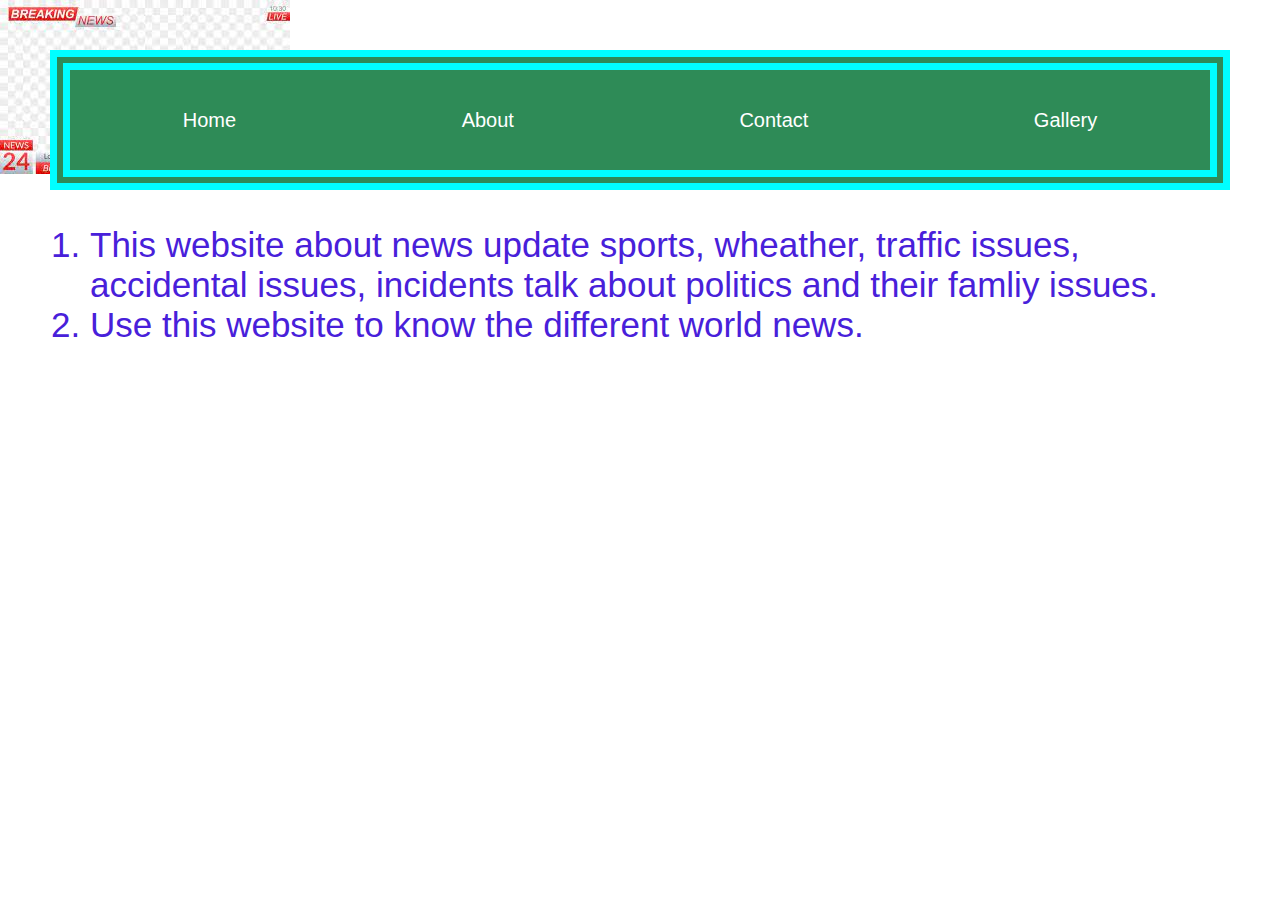
<file: about.html>
<!DOCTYPE html>
<html lang="en">
<head>
    <meta charset="UTF-8">
    <link rel="stylesheet" href="main.css">
    <title>about me</title>
</head>
<body>

<div id="nav">
    <a href="index.html">Home</a>
    <a href="about.html">About</a>
    <a href="contact.html">Contact</a>    
    <a href="gallery.html">Gallery</a>   
</div>
<ol>
<li>This website about news update sports, wheather, traffic issues, accidental issues, incidents talk about politics and their famliy issues.  </li>
<li>Use this website to know  the different world news. </li>
</ol>

</body> 
</html>
</file>
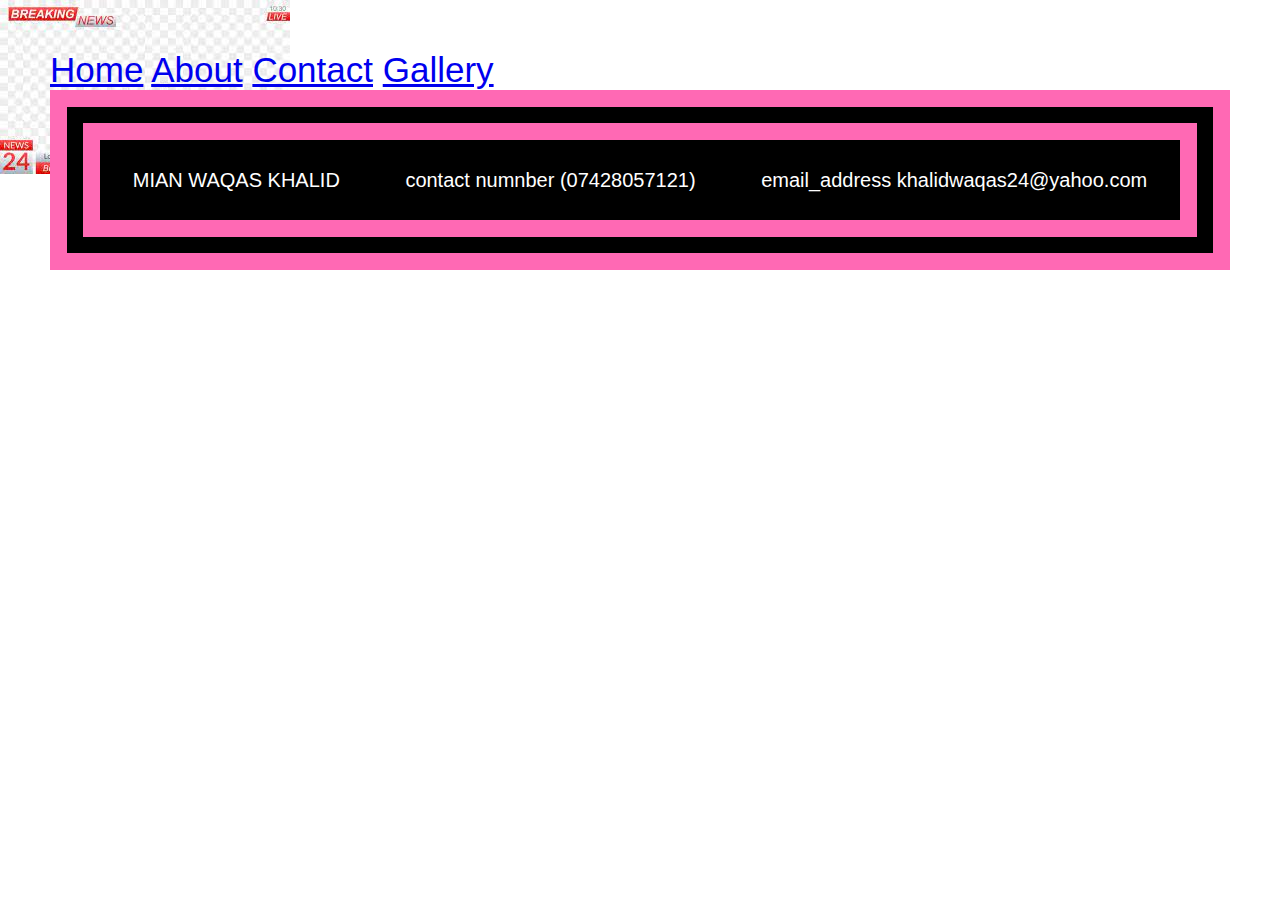
<file: contact.html>
<!DOCTYPE html>
<html lang="en">
<head>
    <meta charset="UTF-8">
    <link rel="stylesheet" href="main.css">
    <title>contact</title>
</head>
<body class="contact">
<a href="index.html">Home</a>
<a href="about.html">About</a>
<a href="contact.html">Contact</a>
<a href="gallery.html">Gallery</a>
<div id="nav">

<p>MIAN WAQAS KHALID</p>
<p>contact numnber  (07428057121)</p>
<p>email_address khalidwaqas24@yahoo.com</p>
</div>
</html>
</file>
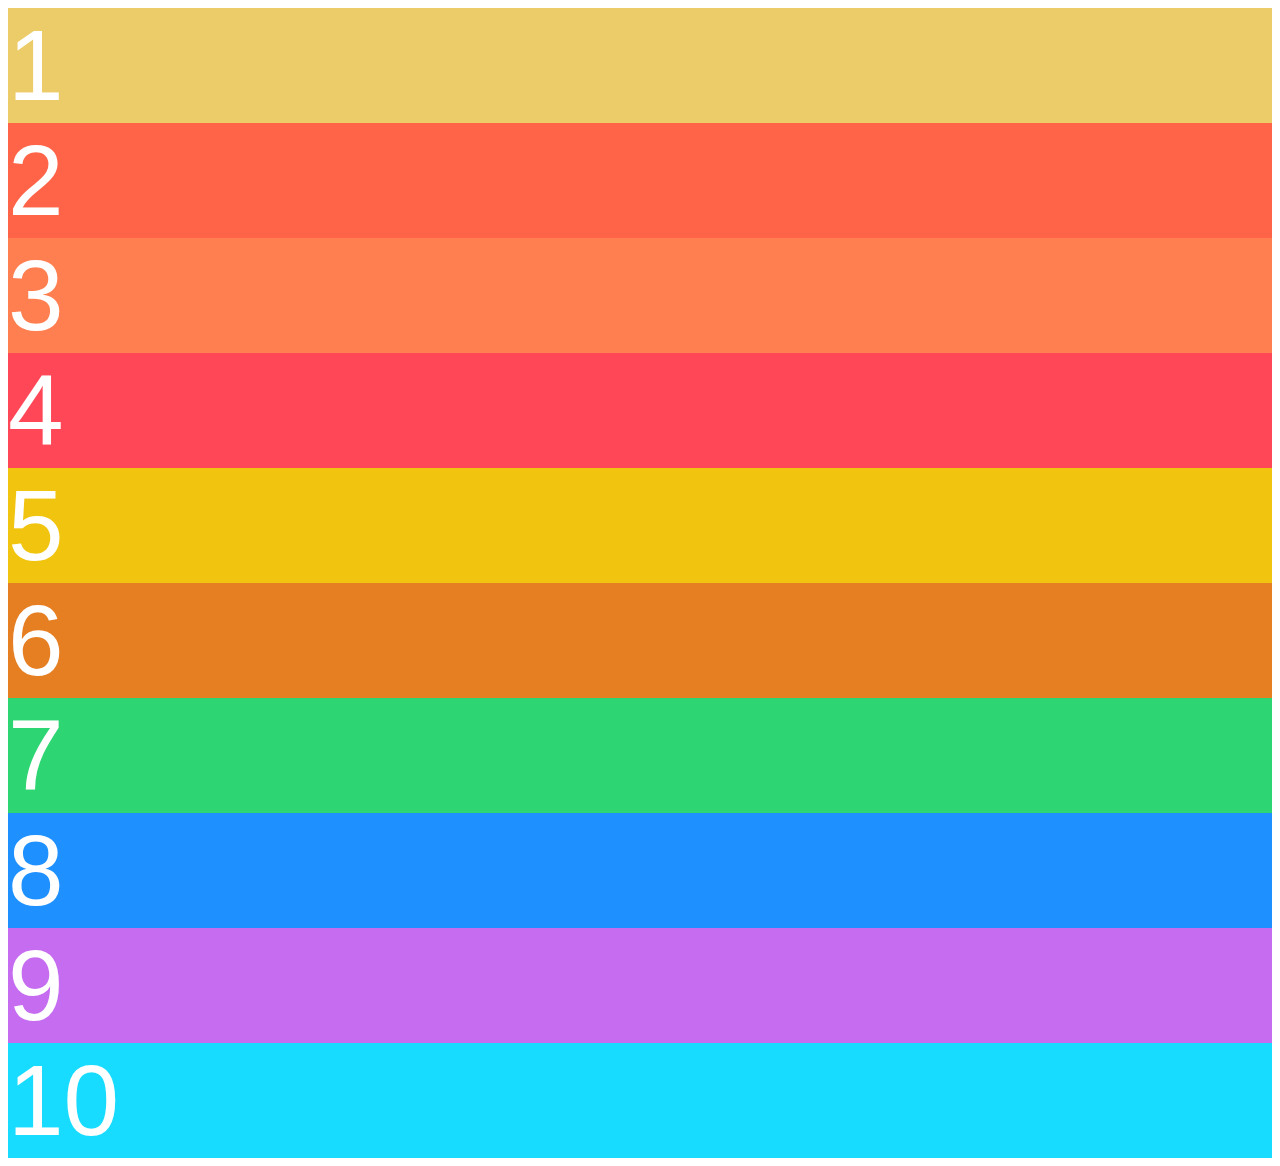
<file: flexbox.html>
<!DOCTYPE html>
<html lang="en">
<head>
    <meta charset="UTF-8">
    <link rel="stylesheet" href="flex.css">
    <title>Flexbox</title>
</head>
<body>
<div class="container">
    <div class="box box1">1</div>
    <div class="box box2">2</div>
    <div class="box box3">3</div>
    <div class="box box4">4</div>
    <div class="box box5">5</div>
    <div class="box box6">6</div>
    <div class="box box7">7</div>
    <div class="box box8">8</div>
    <div class="box box9">9</div>
    <div class="box box10">10</div>
</div>    
</body>
</html>
</file>
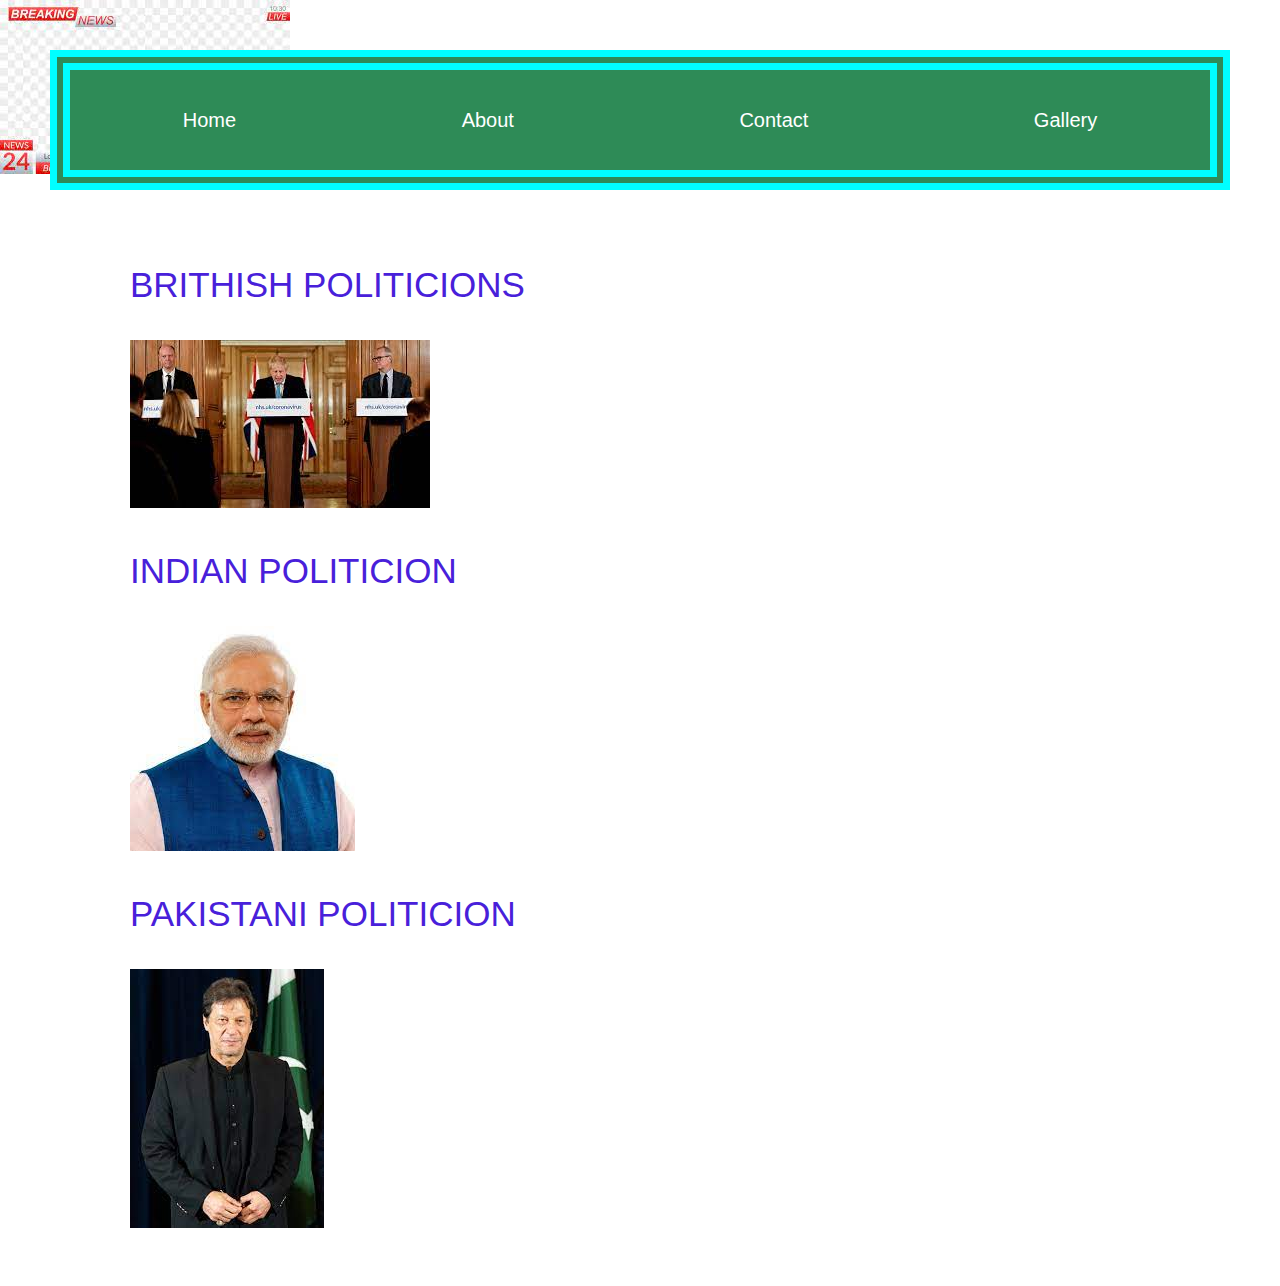
<file: gallery.html>
<!DOCTYPE html>
<html lang="en">
<head>
    <meta charset="UTF-8">
    <link rel="stylesheet" href="main.css">
    <title>gallery</title>
</head>
<body>
<div id="nav">
<a href="index.html">Home</a>
<a href="about.html">About</a>
<a href="contact.html">Contact</a>
<a href="gallery.html">Gallery</a>
</div>
<br>

<ul>
<ol>
<p>BRITHISH POLITICIONS</p>
<img src="download.jpg" alt ="logo">
<br>
<P>INDIAN POLITICION</P>
<img src="download (1).jpg" alt ="logo">
<br>
<P>PAKISTANI POLITICION</P>
<img src="download (2).jpg" alt ="logo">

</ul>
</ol>


</body>
</html>
</file>
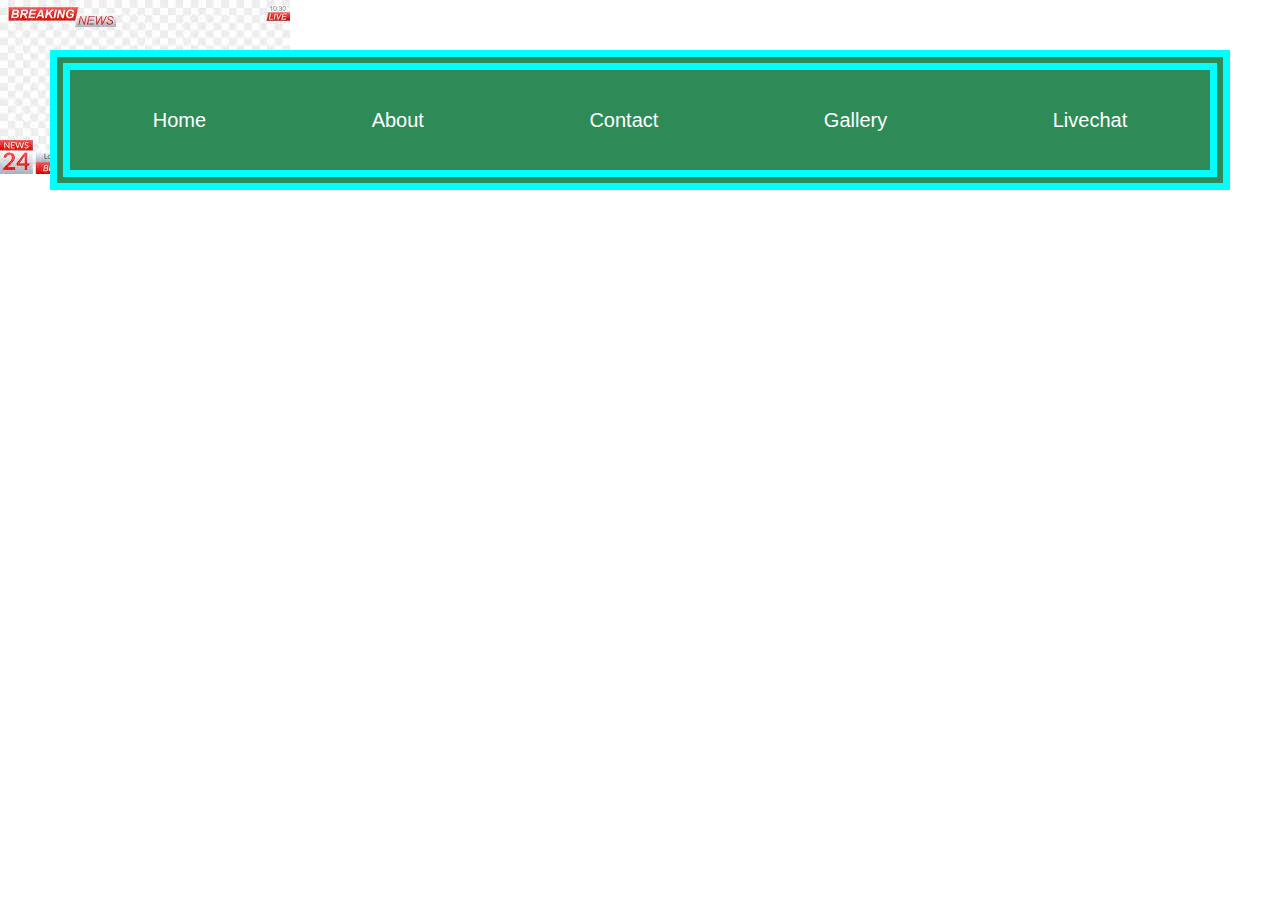
<file: live chat.html>
<!DOCTYPE html>
<html lang="en">
<head>
    <meta charset="UTF-8">
    <link rel="stylesheet" href="main.css">
    <title>LIVE CHAT</title>
</head>
<body>
    <div id="nav">
        <a href="index.html">Home</a>
        <a href="about.html">About</a>
        <a href="contact.html">Contact</a>    
        <a href="gallery.html">Gallery</a>
        <a href="livechat.html">Livechat</a>

    
</body>
</html>
</file>
<file: main.css>
body{
    background-image: url(download\ \(10\).jpg);  
    background-repeat: no-repeat;  
    background-size: center;
    background-color: brown);
    font-size: 25px;
    font-family: 'Gill Sans', 'Gill Sans MT', Calibri, 'Trebuchet MS', sans-serif;
    color:rgb(72, 32, 218);
    font-size: 35px;
    margin: 50px;
}

h1 {
    color:rgb(20, 220, 50);
    font-size: 25px; 
    background-position: cente;
    background-size: contain;
    
}
h2 {
    color:rgba(220, 20, 43, 0.671);
    font-size: 25px;
    
}
h3 {
    color:purple;
    font-size: 25px;
}
.para {
    background-repeat: center;
    color:rgb(47, 175, 255);
font-size: 25px;
}
#list {
    color: rgb(136, 0, 255)
    font-size 40px:
}

.aboutme 
nav { 
    display:flex;
    justify-content: far-left;
    justify-content: space-around;
    align-items:center;
    background-color:black;
    height:100px;
    border-style: double;
    border-color: cyan;
    border-width: 20px;
}
nav  {
    color: white;
    text-decoration: black;
    font-family: Arial, Helvetica, sans-serif;
    font-size: 20px;
}

.mainContainer {
    background-color: black;
    color: white;
    height: 800px;
}

.About {
    font-display: var(.aboutme);
    background-image: url(oip.jpg);
    background-color:rgb(0, 255, 81) ;
    font-size: 15px;
}
.contact {
    font-display: var(20px);
    background-color:bisque
    font-size: 30px;
}

#nav { 
    display:flex;
    justify-content: center;
    justify-content: space-around;
    align-items:center;
    background-color:seagreen;
    height:100px;
    border-style: double;
    border-color: cyan;
    border-width: 20px;
}

#nav a {
    color: white;
    text-decoration: none;
    font-family: Arial, Helvetica, sans-serif;
    font-size: 20px;
}

#nav a:hover {
    color:green
}

.aboutme 
#nav { 
    background-image: url(download\ \(9\).jpg)display:flex;
    justify-content: center;
    justify-content: space-around;
    align-items:center;
    background-color:black;
    height:100px;
    border-style: double;
    border-color: cyan;
    border-width: 20px;
}

#nav {
    color: white;
    text-decoration: none;
    font-family: Arial, Helvetica, sans-serif;
    font-size: 20px;
}

#nav a:hover {
    color:green
}


.mainContainer {
    background-color: black;
    color: white;
    height: 800px;
}

.contact
    #nav { 
    display:flex;
    justify-content: center;
    justify-content: space-around;
    align-items:center;
    background-color:rgb(0, 0, 0);
    height:80px;
    border-style: triple;
    border-color:hotpink;
    border-width: 50px;
}
.gallery 
    #nav { 
        display:flex;
        justify-content: center;
        justify-content: space-around;
        align-items:center;
        background-color:rgb(0, 0, 0);
        height:80px;
        border-style: double;
        border-color:darkgoldenrod;
        border-width: 50px;
}
</file>
<file: flex.css>
.container {
    min-height: 100vh;
    display: flex;
    flex-direction: column;
    flex-wrap: wrap;
    /* justify-content: flex-start; */
    /* align-items: flex-end; */
}

.box {
    display:flex;
    align-items: flex-end;
    color:white;
    font-size: 100px;
    font-family: Verdana, Geneva, Tahoma, sans-serif;
    text-align: center;
    /* width: 10%; */
    /* width:33.3%; */
    /* width:400px */
}
.box1 {background-color: #eccc68;}
.box2 {background-color: #ff6348;}
.box3 {background-color: #ff7f50;}
.box4 {background-color: #ff4757;}
.box5 {background-color: #f1c40f;}
.box6 {background-color: #e67e22;}
.box7 {background-color: #2ed573;}
.box8 {background-color: #1e90ff;}
.box9 {background-color: #c56cf0;}
.box10 {background-color: #18dcff;}
</file>
